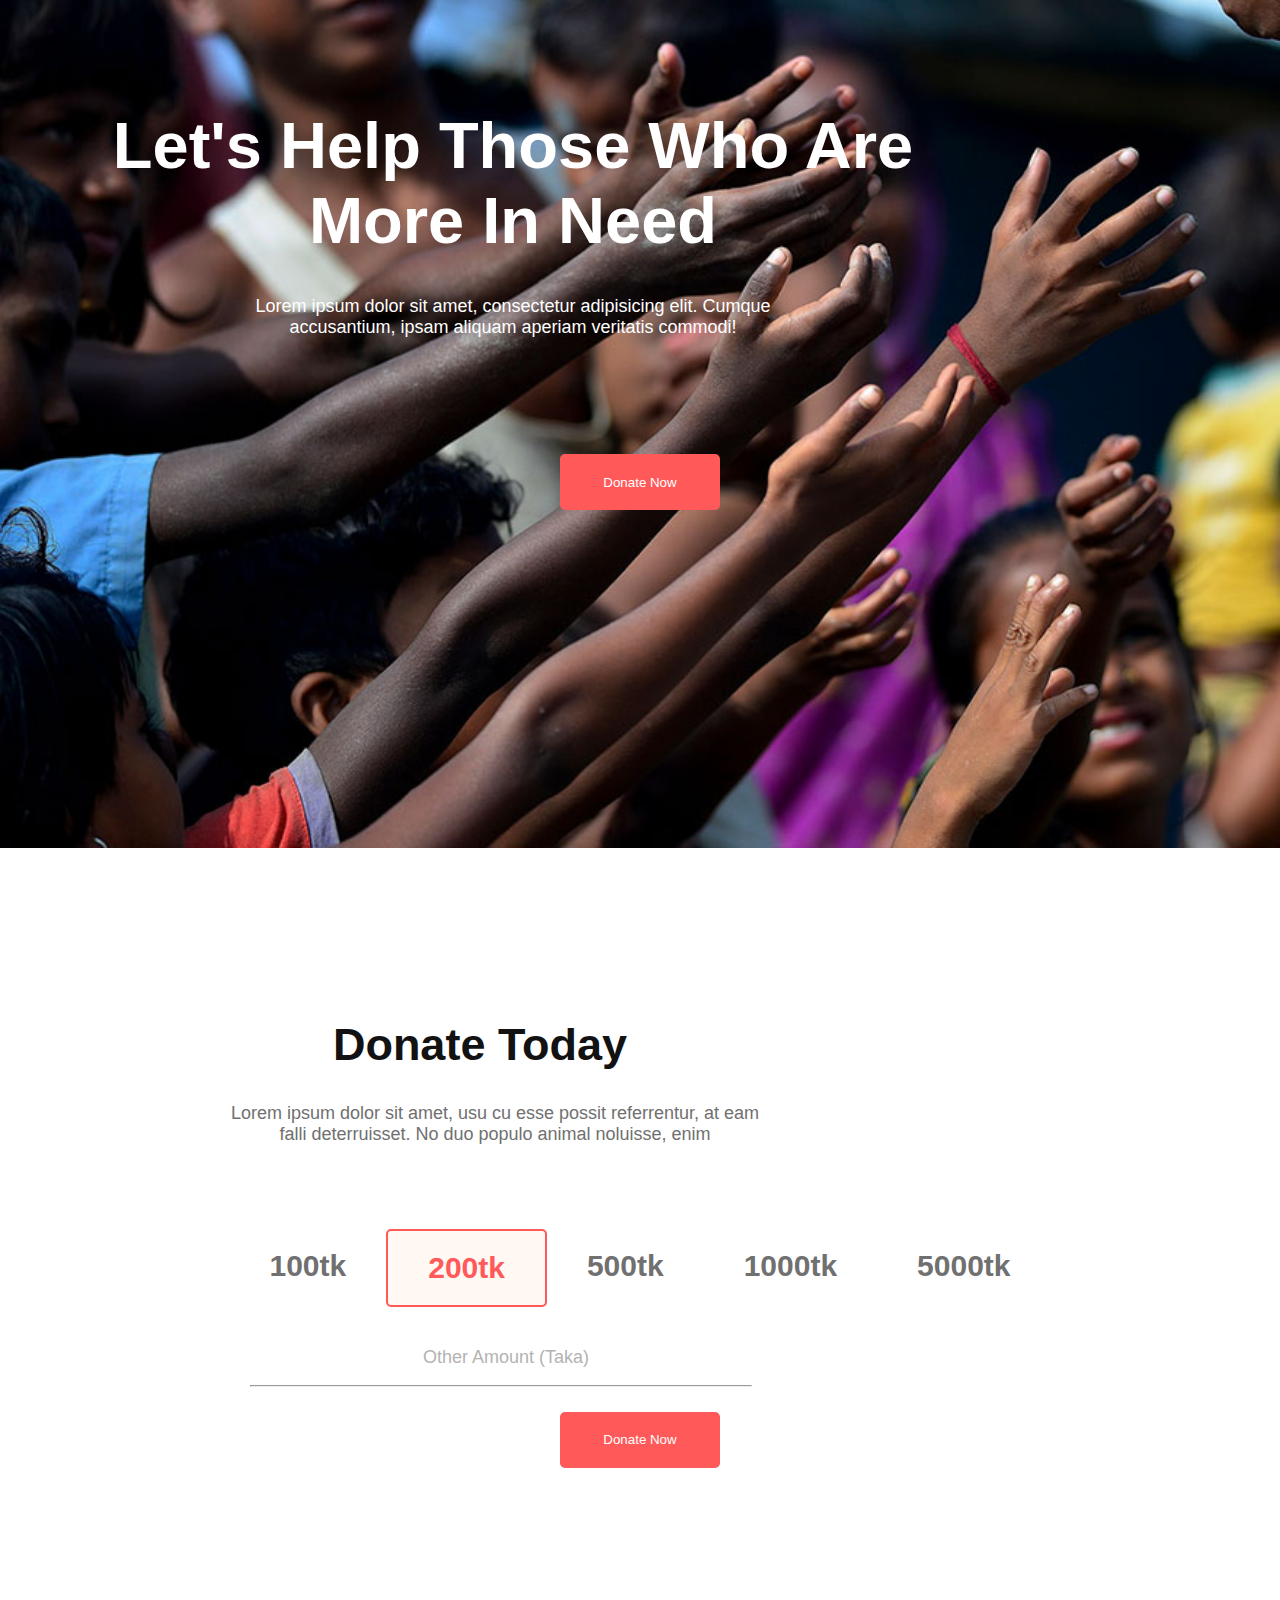
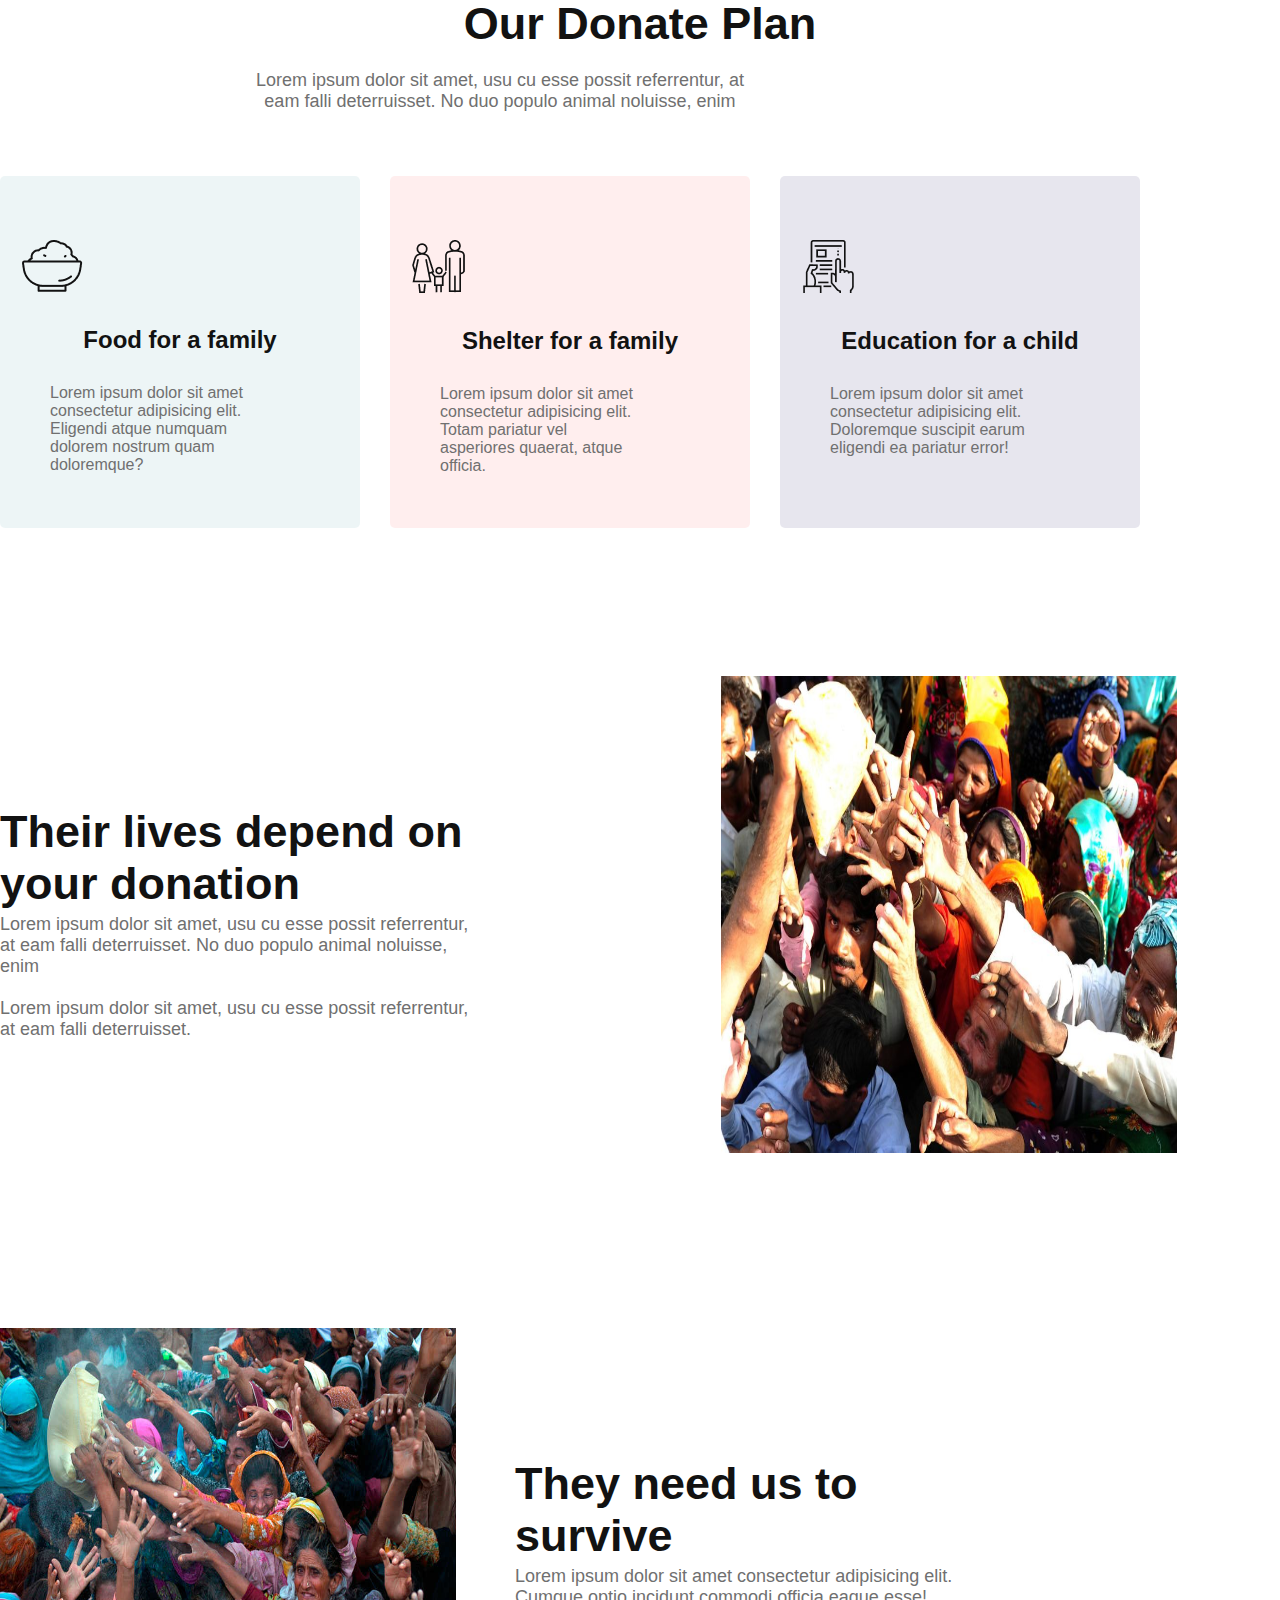
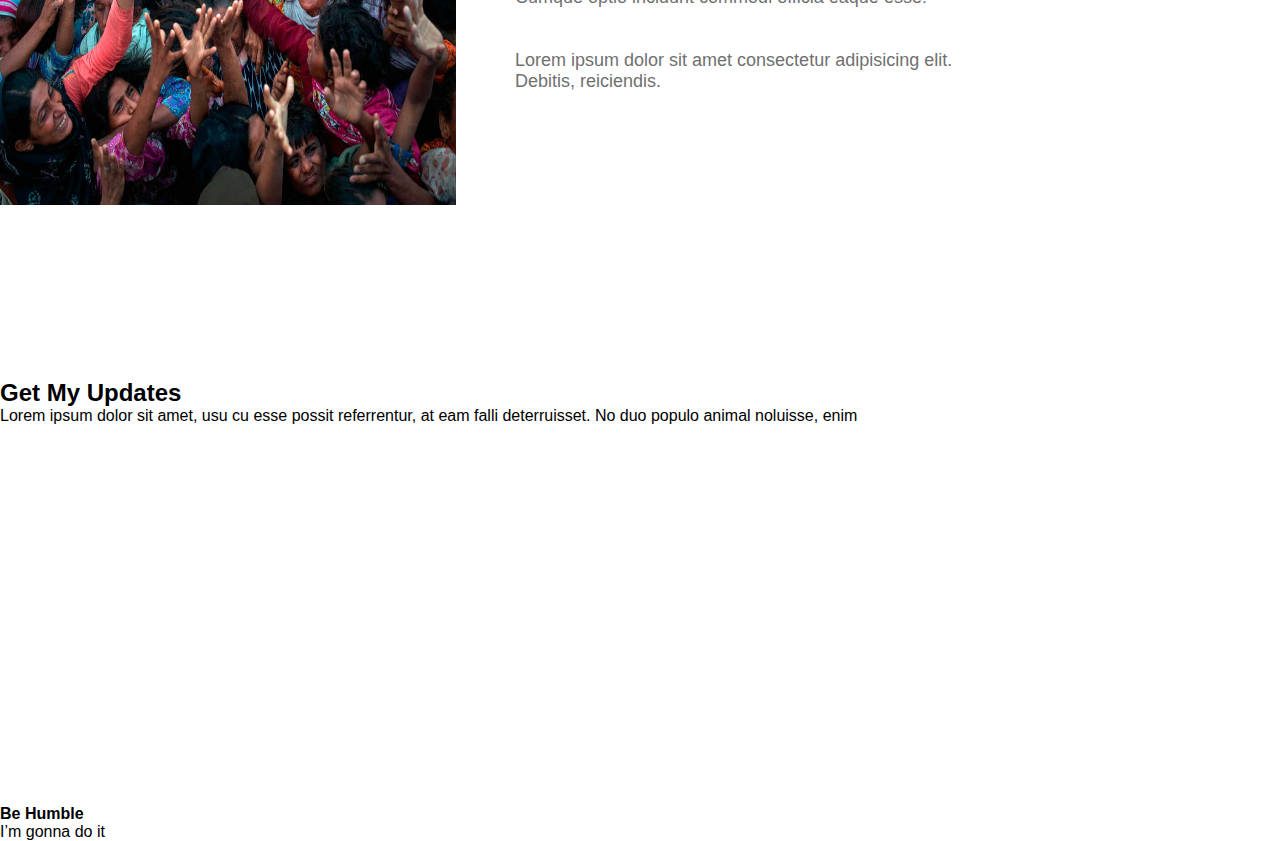
<file: index.html>
<!DOCTYPE html>
<html lang="en">
<head>
    <meta charset="UTF-8">
    <meta http-equiv="X-UA-Compatible" content="IE=edge">
    <meta name="viewport" content="width=device-width, initial-scale=1.0">
    <title>Donate-Today-Practice</title>
    <link rel="stylesheet" href="styles/donate-today-practice.css">
</head>
<body>
    <!-- banner -->

    <header>
        <div class="banner">
            <h2 class="banner-title">Let's Help Those Who Are More In Need</h2>
            <p class="banner-description">Lorem ipsum dolor sit amet, consectetur adipisicing elit. Cumque accusantium, ipsam aliquam aperiam veritatis commodi!</p>
            <button class="btn-primary">Donate Now</button>
        </div>
    </header>

    <main>
        <!-- section -->
        <section>
            <div class="section-item">
                <h2 class="section-title">Donate Today</h2>
                <p class="section-description">Lorem ipsum dolor sit amet, usu cu esse possit referrentur, at eam falli deterruisset. No duo populo animal noluisse, enim</p>
            </div>
            <nav>
                <ul>
                    <li>100tk</li>
                    <li class="average">200tk</li>
                    <li>500tk</li>
                    <li>1000tk</li>
                    <li>5000tk</li>
                </ul>
            </nav>
            <div class="others">
                <h6 class="others-taka">Other Amount (Taka)</h6>
                <hr class="hr">
                <button class="btn-primary">Donate Now</button>
            </div>
        </section>
        <section>
            <div class="plan">
                <h3 class="plan-title">Our Donate Plan</h3>
            <p class="plan-description">Lorem ipsum dolor sit amet, usu cu esse possit referrentur, at eam falli deterruisset. No duo populo animal noluisse, enim</p>
            </div>
            <div class="plan-item">
                <div class="food-item">
                    <img class="image" src="/images/icons/food.png" alt="">  
                    <h4 class="food">Food for a family</h4>
                    <p class="food-description">Lorem ipsum dolor sit amet consectetur adipisicing elit. Eligendi atque numquam dolorem nostrum quam doloremque?</p>
                </div>
                <div class="shelter-item">
                    <img class="image" src="/images/icons/shelter.png" alt="">
                    <h4 class="shelter">Shelter for a family</h4>
                    <p class="shelter-description">Lorem ipsum dolor sit amet consectetur adipisicing elit. Totam pariatur vel asperiores quaerat, atque officia.</p>
                </div>
                <div class="education-item">
                    <img class="image" src="/images/icons/Frame-1.png" alt="">
                    <h4 class="education">Education for a child</h4>
                    <p class="education-description">Lorem ipsum dolor sit amet consectetur adipisicing elit. Doloremque suscipit earum eligendi ea pariatur error!</p>
                </div>
            </div>
        </section>
        <section class="donation-pre">
            <div class="donation">
                <div class="donation-section">
                    <h4 class="donation-title">Their lives depend on your donation</h4>
                    <p class="donation-description">Lorem ipsum dolor sit amet, usu cu esse possit referrentur, at eam falli deterruisset. No duo populo animal noluisse, enim</p>
                    <p class="donation-description">Lorem ipsum dolor sit amet, usu cu esse possit referrentur, at eam falli deterruisset.</p>
            </div>
                <div>
                    <img src="images/donation0.jpg" width="456px" height="477px" alt="">
                </div>
            </div>
        </section>
        <section class="survive-pre">
            <div class="survive">
                <div>
                    <img src="/images/donation6.jpg" width="456px" height="477px" alt="">
                </div>
                <div class="survive-section">
                    <h4 class="survive-title">They need us to survive</h4>
                    <p class="survive-description">Lorem ipsum dolor sit amet consectetur adipisicing elit. Cumque optio incidunt commodi officia eaque esse!</p>
                    <p class="survive-description">Lorem ipsum dolor sit amet consectetur adipisicing elit. Debitis, reiciendis.</p>
                </div>
            </div>
        </section>
        <section class="update">
            <h2 class="update-title">Get My Updates</h2>
            <p class="update-description">Lorem ipsum dolor sit amet, usu cu esse possit referrentur, at eam falli deterruisset. No duo populo animal noluisse, enim</p>
        </section>
    </main>

    <footer class="footer-pre">
        <div class="footer">
            <h4 class="footer-title">Be Humble</h4>
            <p class="footer-description">I’m gonna do it</p>
        </div>
    </footer>
    
</body>
</html>
</file>
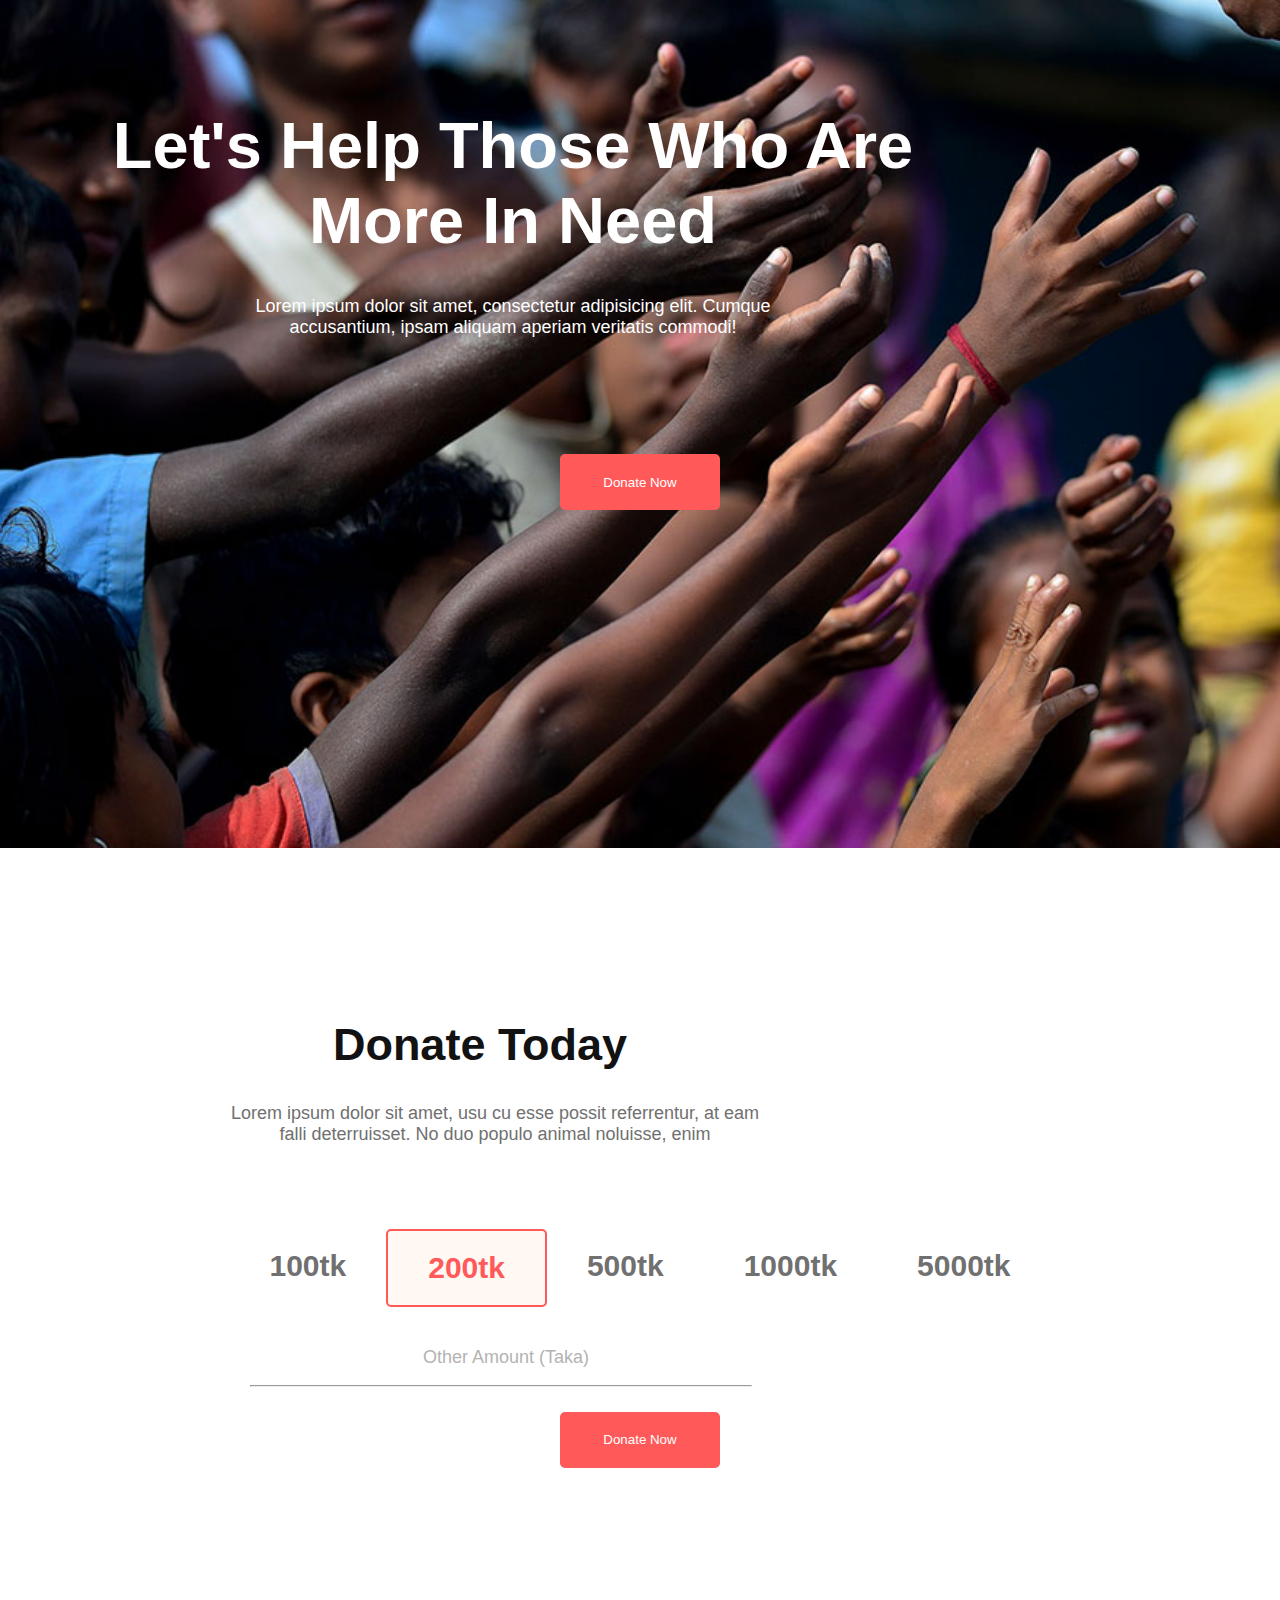
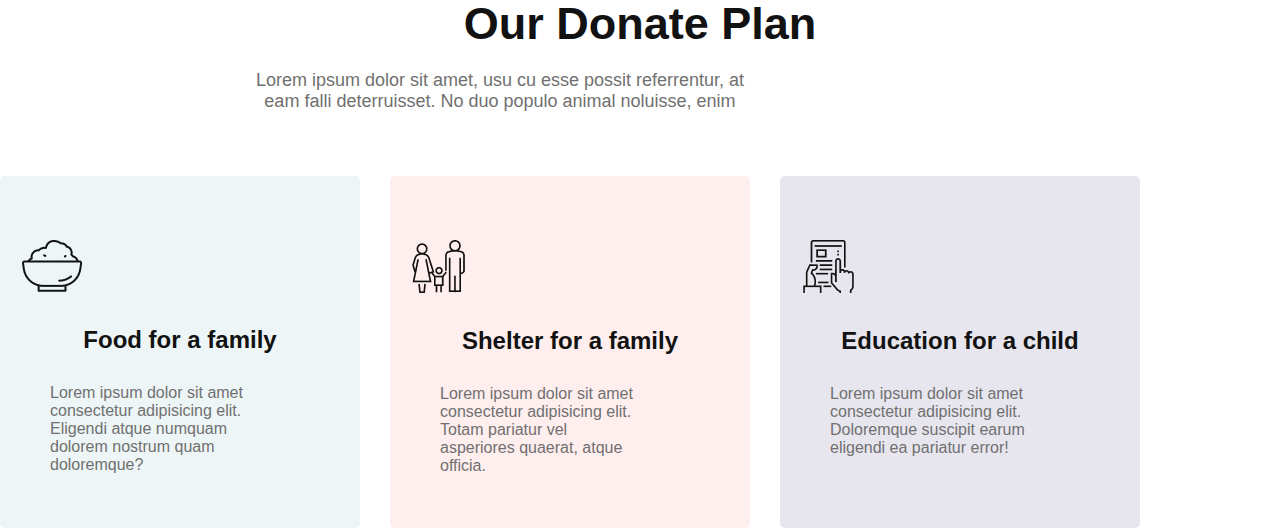
<file: donate-today-practice.html>
<!DOCTYPE html>
<html lang="en">
<head>
    <meta charset="UTF-8">
    <meta http-equiv="X-UA-Compatible" content="IE=edge">
    <meta name="viewport" content="width=device-width, initial-scale=1.0">
    <title>Donate-Today-Practice</title>
    <link rel="icon" type="image/x-icon" href="icons/donate.png">
    <link rel="stylesheet" href="styles/donate-today-practice.css">
</head>
<body>
    <!-- banner -->

    <header>
        <div class="banner">
            <h2 class="banner-title">Let's Help Those Who Are More In Need</h2>
            <p class="banner-description">Lorem ipsum dolor sit amet, consectetur adipisicing elit. Cumque accusantium, ipsam aliquam aperiam veritatis commodi!</p>
            <button class="btn-primary">Donate Now</button>
        </div>
    </header>

    <main>
        <!-- section -->
        <section>
            <div class="section-item">
                <h2 class="section-title">Donate Today</h2>
                <p class="section-description">Lorem ipsum dolor sit amet, usu cu esse possit referrentur, at eam falli deterruisset. No duo populo animal noluisse, enim</p>
            </div>
            <nav>
                <ul>
                    <li>100tk</li>
                    <li class="average">200tk</li>
                    <li>500tk</li>
                    <li>1000tk</li>
                    <li>5000tk</li>
                </ul>
            </nav>
            <div class="others">
                <h6 class="others-taka">Other Amount (Taka)</h6>
                <hr class="hr">
                <button class="btn-primary">Donate Now</button>
            </div>
        </section>
        <section>
            <div class="plan">
                <h3 class="plan-title">Our Donate Plan</h3>
            <p class="plan-description">Lorem ipsum dolor sit amet, usu cu esse possit referrentur, at eam falli deterruisset. No duo populo animal noluisse, enim</p>
            </div>
            <div class="plan-item">
                <div class="food-item">
                    <img class="image" src="/icons/food.png" alt="">  
                    <h4 class="food">Food for a family</h4>
                    <p class="food-description">Lorem ipsum dolor sit amet consectetur adipisicing elit. Eligendi atque numquam dolorem nostrum quam doloremque?</p>
                </div>
                <div class="shelter-item">
                    <img class="image" src="/icons/shelter.png" alt="">
                    <h4 class="shelter">Shelter for a family</h4>
                    <p class="shelter-description">Lorem ipsum dolor sit amet consectetur adipisicing elit. Totam pariatur vel asperiores quaerat, atque officia.</p>
                </div>
                <div class="education-item">
                    <img class="image" src="/icons/Frame-1.png" alt="">
                    <h4 class="education">Education for a child</h4>
                    <p class="education-description">Lorem ipsum dolor sit amet consectetur adipisicing elit. Doloremque suscipit earum eligendi ea pariatur error!</p>
                </div>
            </div>
        </section>
    </main>

    <footer>

    </footer>
    
</body>
</html>
</file>
<file: styles/donate-today-practice.css>
*{
    margin: 0;
    font-family: 'open sans',sans-serif;
}
/* banner styles */
header{
    height: 100vh;
    background-image: url('/images/donation13.jpg');
    background-size: 100%;
    background-repeat: no-repeat;
    background-blend-mode: ;
    /* background-image: linear-gradient(360deg, #121212 0%, rgba(18, 18, 18, 0) 100%); */
    /* background-blend-mode: multiply; */
}
.banner{
    text-align: center;
}
.banner-title{
    font-weight: 700;
    font-size: 65px;
     color: #FFFFFF; 
    padding-top: 108px;
    padding-left: 100px;
    width: 826px;
height: 158px;
}
.banner-description{
    width: 526px;
    height: 158px;
    font-weight: 400;
    font-size: 18px;
    padding-top: 30px;
    padding-left: 250px;
    color: #FFFFFF;
}
.btn-primary{
    width: 160px;
    height: 56px;
    color: #FFFFFF;;
    border: 2px solid #FF5959;
    background: #FF5959;
    border-radius: 5px;
}
/* section styles */
.section-item{
    text-align: center;
}
.section-title{
    width: 400px;
    height: 54px; 
    font-weight: 700;
    font-size: 45px;
    margin-top: 119px;
    margin-left: 280px;
    color: #121212;
}
.section-description{
    width: 550px;
    height: 56px; 
    font-weight: 400;
    font-size: 18px;
    margin-left: 220px;
    margin-top: 30px;
    color: #707070;
}
nav,ul,li{
    font-weight: 700;
    font-size: 30px;
    display: flex;
    justify-content: space-around;
    padding: 20px 40px;
    margin-top: 10px;
    color: #707070;
}
.average{
    color: #FF5959;
    background-color: #FFF8F3;
    border: 2px solid #FF5959;
    border-radius: 5px;
    /* transform: rotate(-1.75deg); */
}
.others{
    text-align: center;
}
.others-taka{
    font-weight: 400;
    font-size: 18px;
    /* justify-content: center;
    align-items: center; */
    width: 192px;
    height: 28px;
    margin-left: 410px;
    margin-bottom: 9.5px;
    color: #B3B3B3;
}
.hr{
    width: 500px;
    margin-left: 250px;
    margin-bottom: 25px;
    color: aqua;
}
.plan{
    text-align: center;
}
.plan-title{
    font-weight: 700;
    font-size: 45px;
    margin-top: 130px;
    margin-bottom: 20px;
    color: #121212;
}
.plan-description{
    width: 500px;
    height: 56px;
    font-weight: 400;
    font-size: 18px;
    margin-bottom: 50px;
    margin-left: 250px;
    color: #707070;
}
.plan-item{
    display: flex;
    gap: 30px;
}
/* food style */
.food-item{
    width: 360px;
    height: 352px;
    background: rgba(79, 157, 166, 0.1);
    border-radius: 5px;
}
.food{
    font-weight: 600;
    font-size: 24px;
    text-align: center;
    color: #121212;
    margin-top: 30px;
    margin-bottom: 30px;
}
.food-description{
    width: 200px;
    height: 101px;
    font-weight: 400;
    font-size: 16px;
    color: #707070;
    padding-left: 50px;
}
/* shelter style */
.shelter-item{
    width: 360px;
    height: 352px;
    background: rgba(255, 89, 89, 0.1);
    border-radius: 5px;
}
.shelter{
    font-weight: 600;
    font-size: 24px;
    text-align: center;
    color: #121212;
    margin-top: 30px;
    margin-bottom: 30px;
}
.shelter-description{
    width: 200px;
    height: 101px;
    font-weight: 400;
    font-size: 16px;
    color: #707070;
    padding-left: 50px;
}
/* education style */
.education-item{
    width: 360px;
    height: 352px;
    background: rgba(23, 7, 89, 0.1);
    border-radius: 5px;
}
.education{
    font-weight: 600;
    font-size: 24px;
    text-align: center;
    color: #121212;
    margin-top: 30px;
    margin-bottom: 30px;
}
.education-description{
    width: 200px;
    height: 101px;
    font-weight: 400;
    font-size: 16px;
    color: #707070;
    padding-left: 50px;
}
.image{
    margin-top: 64px;
    margin-left: 22px;
}
/* donation styles */
.donation-pre{
    margin-top: 148px;
}
.donation{
    display: flex;
    gap: 59px;
}
.donation-section{
    width: 482px;
    height: 374px;
    padding-right: 180px;
    padding-top: 130px;
}
.donation-title{
    width: 492px;
    height: 108px;
    font-weight: 700;
    font-size: 45px;
    color: #121212;
}
.donation-description{
    width: 482px;
    height: 84px;
    font-weight: 400;
    font-size: 18px;
    color: #707070;
}


/* survive styles */
.survive-pre{
    margin-top: 148px;
}
.survive{
    display: flex;
    gap: 59px;
}
.survive-section{
    width: 482px;
    height: 374px;
    padding-right: 180px;
    padding-top: 130px;
}
.survive-title{
    width: 492px;
    height: 108px;
    font-weight: 700;
    font-size: 45px;
    color: #121212;
}
.survive-description{
    width: 482px;
    height: 84px;
    font-weight: 400;
    font-size: 18px;
    color: #707070;
}
/* update styles */
.update{
    margin-top: 147px;
}
.update-title{

}
.update-description{

}
/* footer styles */
.footer-pre{
    margin-top: 380px;
}
.footer{

}
.footer-title{

}
.footer-description{

}
</file>
